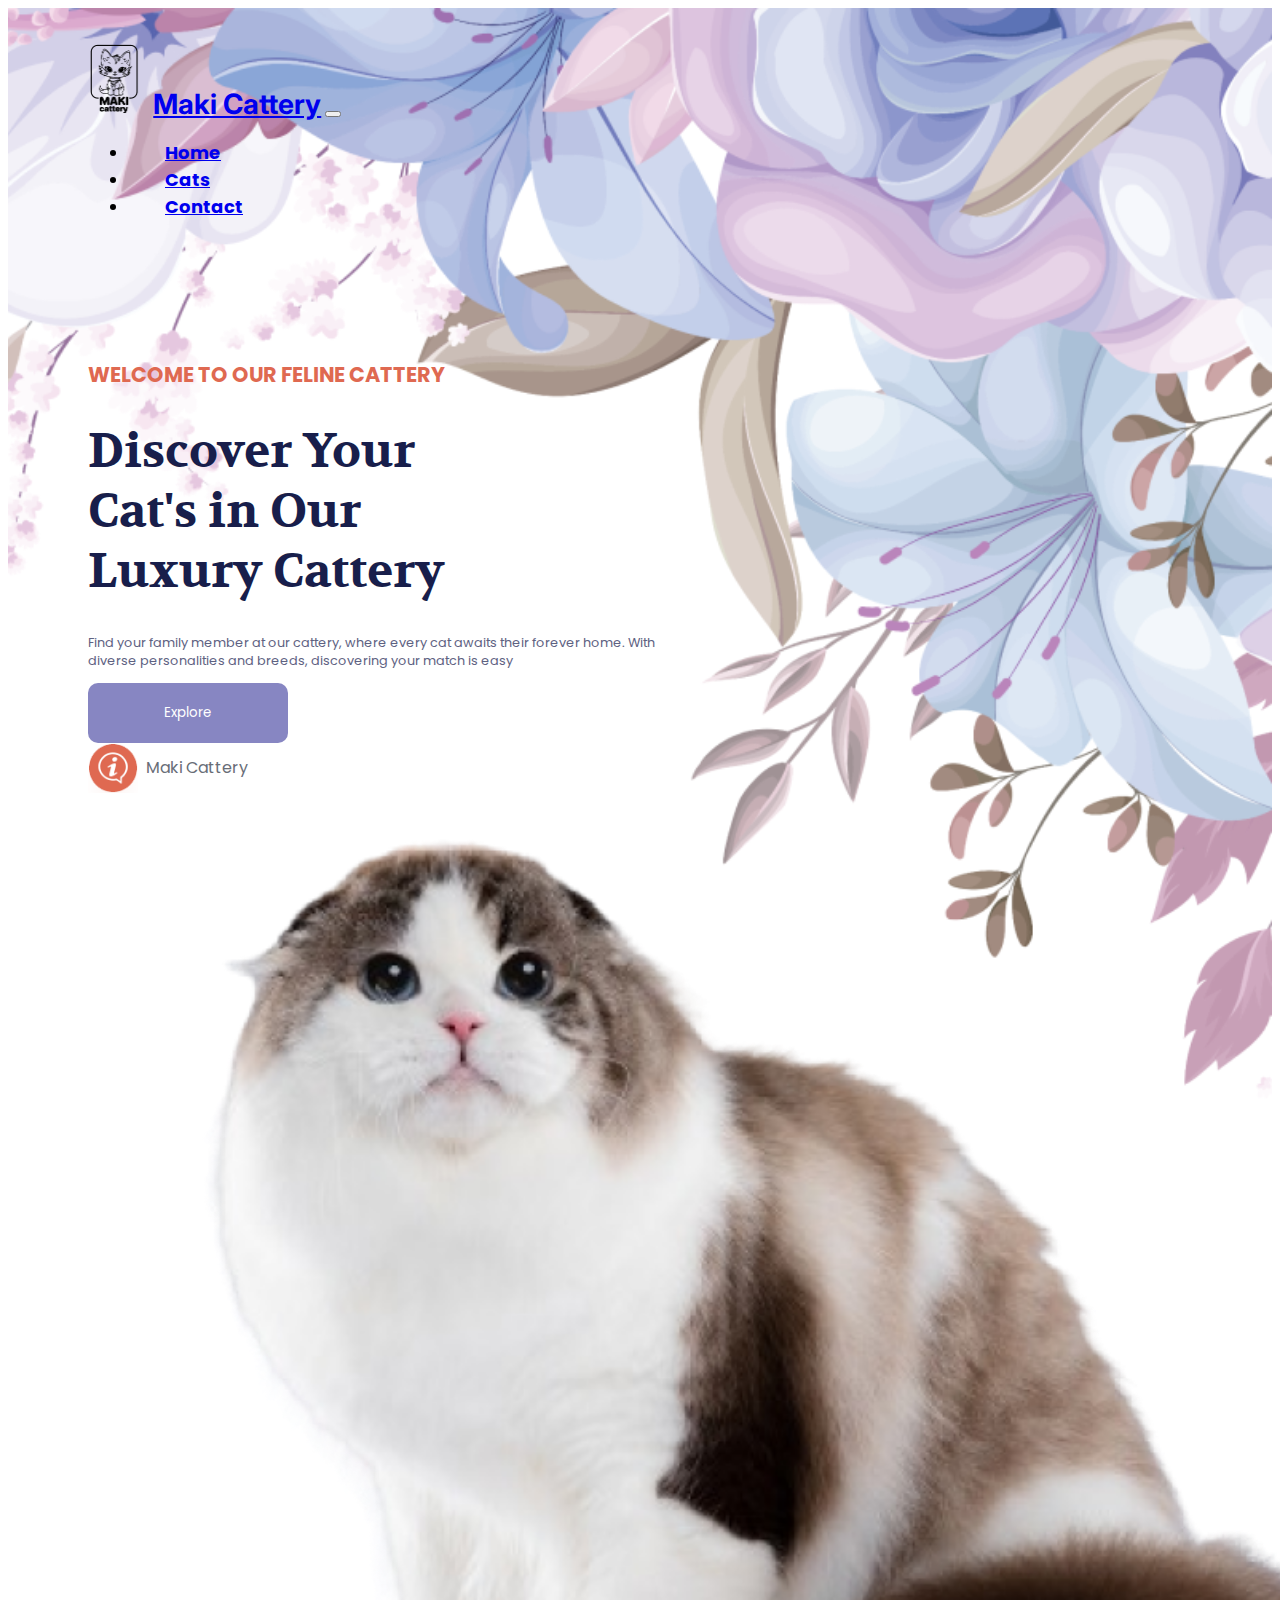
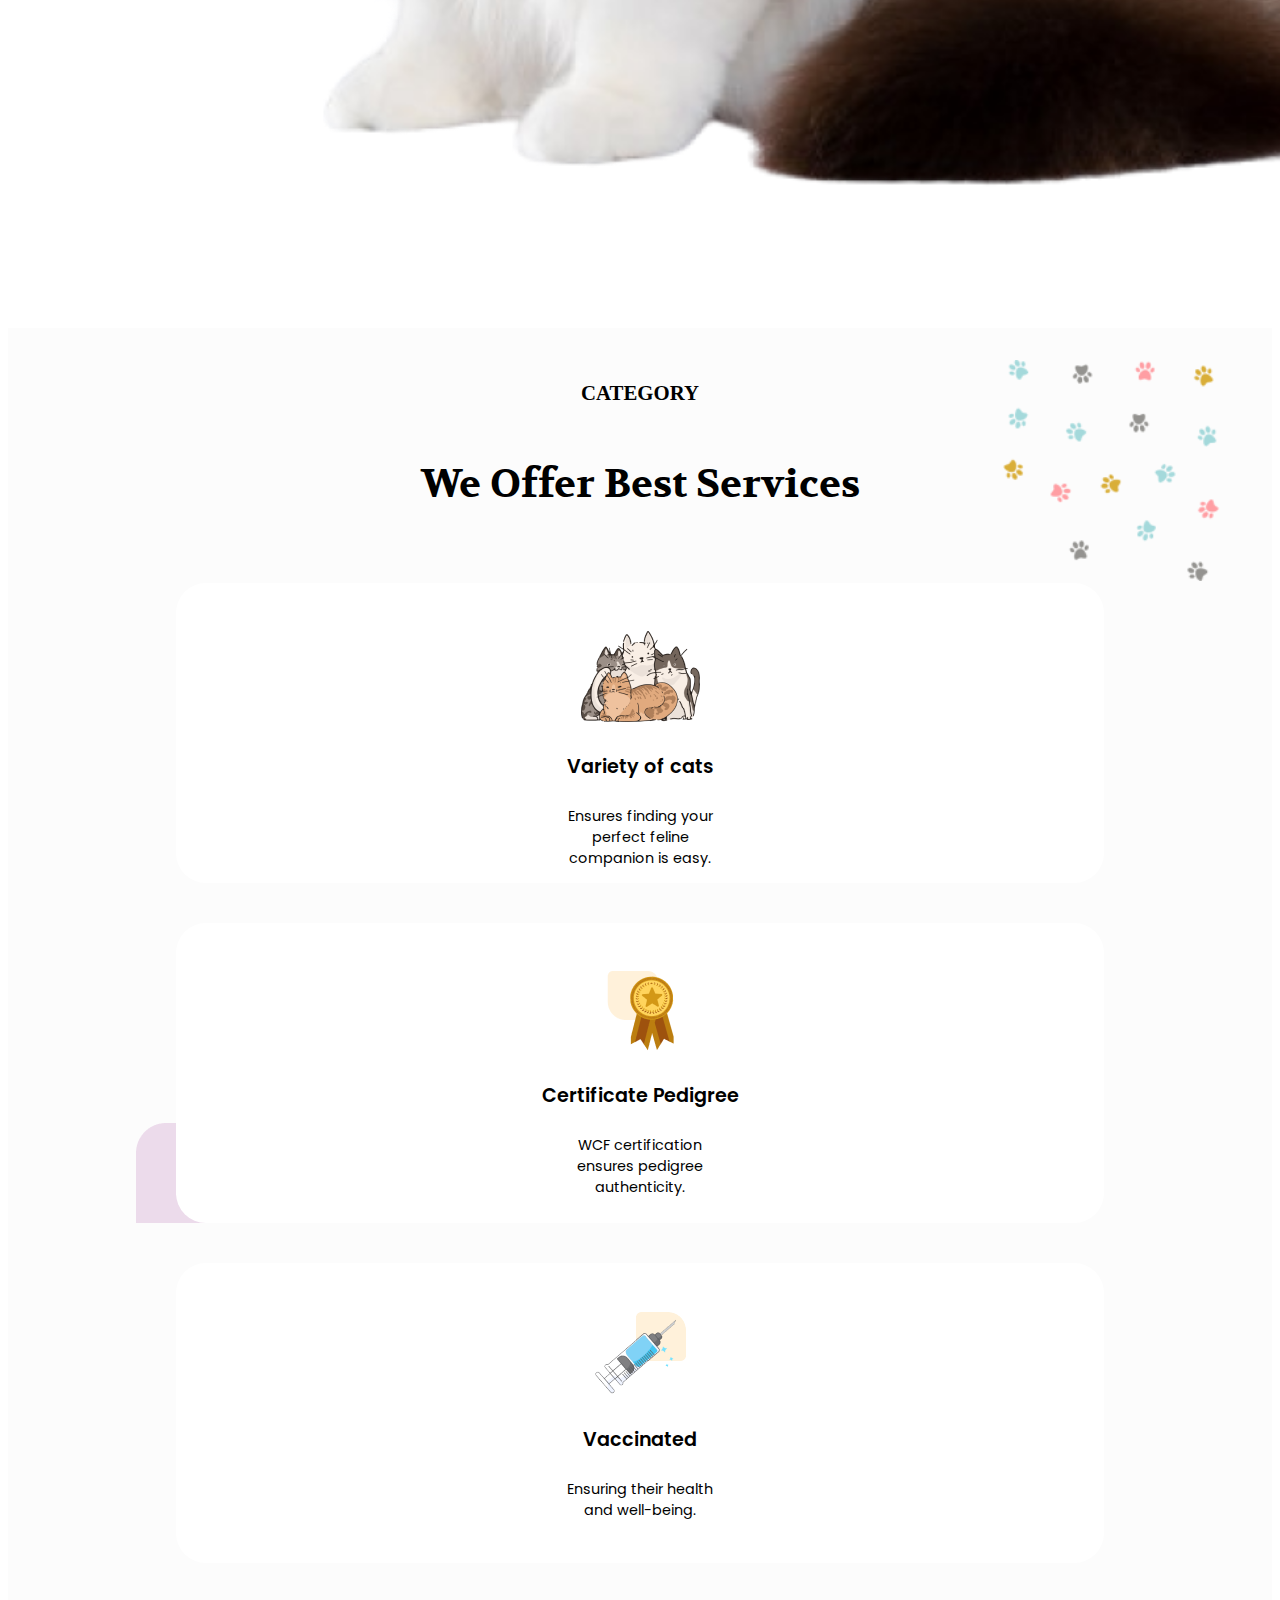
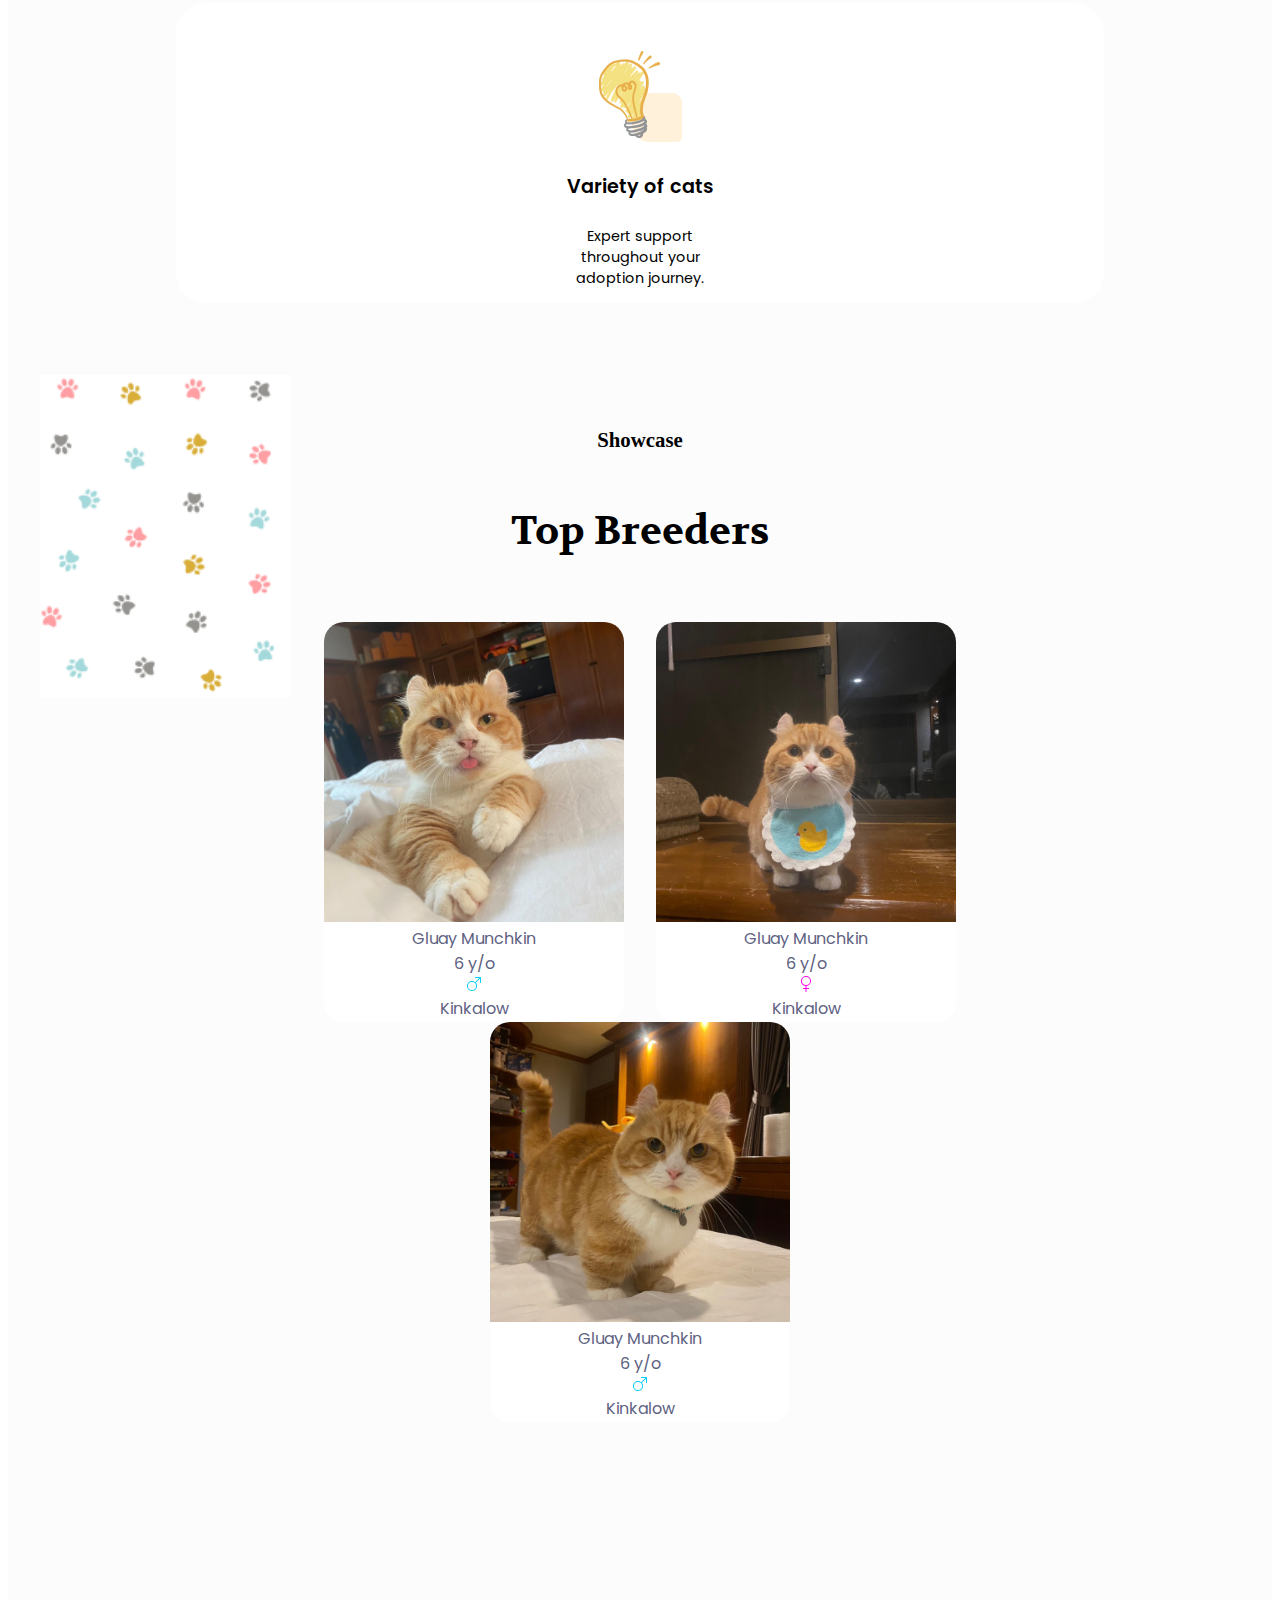
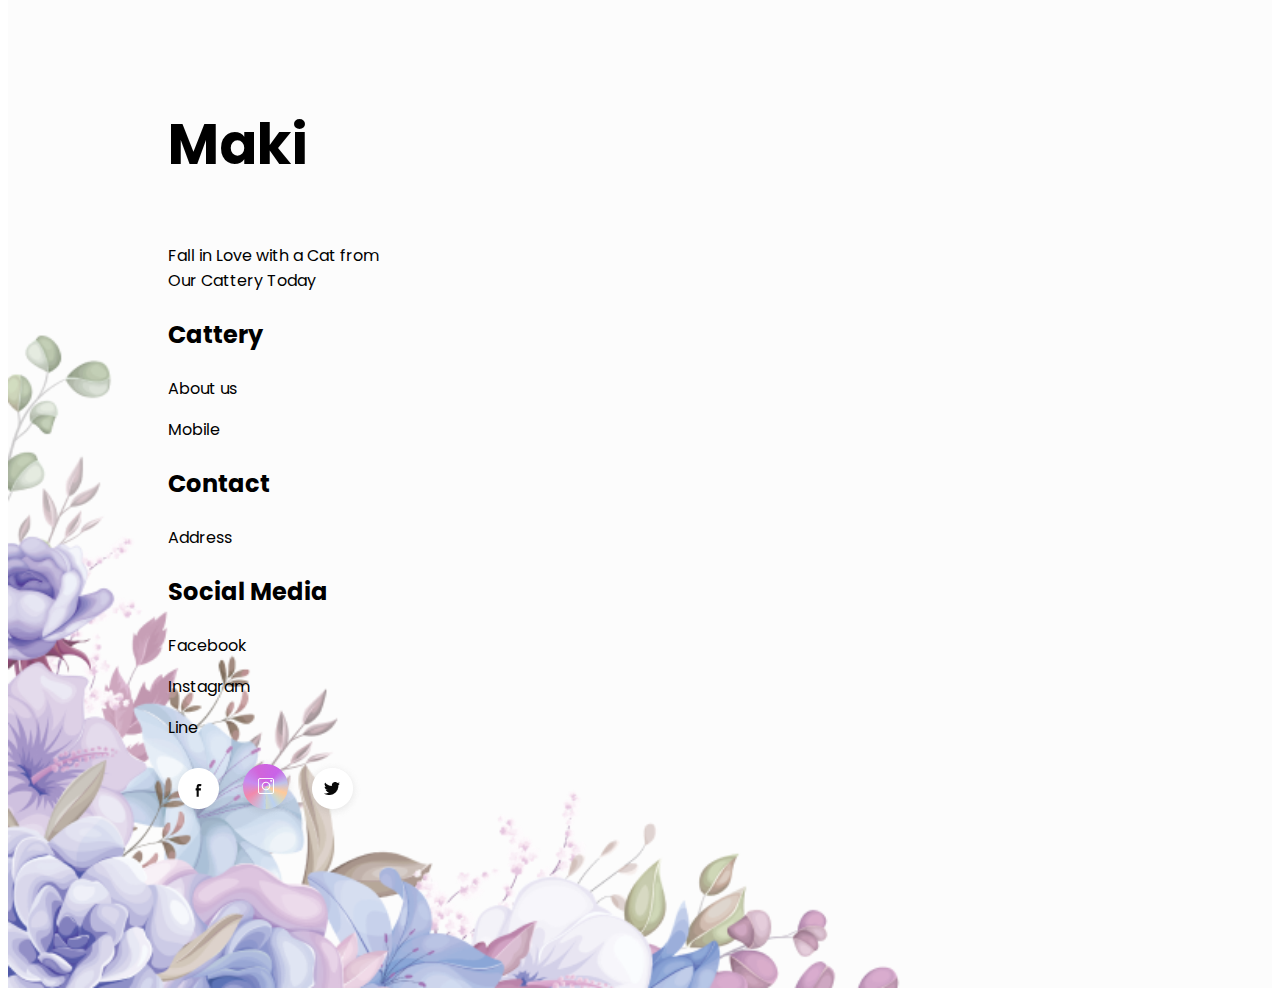
<file: index.html>
<!doctype html>
<html lang="en">
  <head>
    <meta charset="utf-8">
    <meta name="viewport" content="width=device-width, initial-scale=1">
    <title>Maki Cattery</title>
    <link href="https://cdn.jsdelivr.net/npm/bootstrap@5.3.2/dist/css/bootstrap.min.css" rel="stylesheet" integrity="sha384-T3c6CoIi6uLrA9TneNEoa7RxnatzjcDSCmG1MXxSR1GAsXEV/Dwwykc2MPK8M2HN" crossorigin="anonymous">
    <link rel="stylesheet" href="styles.css">
    <link rel="preconnect" href="https://fonts.googleapis.com">
    <link rel="preconnect" href="https://fonts.gstatic.com" crossorigin>
    <link href="https://fonts.googleapis.com/css2?family=Inter:wght@800&family=Poppins:wght@400;500;600;700&family=Volkhov:wght@700&display=swap" rel="stylesheet">
</head>
  <body>
    <div class="page-home">
        <nav class="navbar navbar-expand-lg bg-body-tertiary">
            <div class="container-fluid">
              <a class="navbar-brand" href="/" id="maki-cattery"><img src="./assets/maki-logo.png" id="logo" alt="logo">Maki Cattery</a>
              <button class="navbar-toggler" type="button" data-bs-toggle="collapse" data-bs-target="#navbarText" aria-controls="navbarText" aria-expanded="false" aria-label="Toggle navigation">
                <span class="navbar-toggler-icon"></span>
              </button>
              <div class="collapse navbar-collapse" id="navbarText">
                <ul class="navbar-nav ms-auto mb-2 mb-lg-0">
                    <li class="nav-item">
                        <a class="nav-link active" aria-current="page" href="#">Home</a>
                    </li>
                    <li class="nav-item">
                        <a class="nav-link" href="#">Cats</a>
                    </li>
                    <li class="nav-item">
                        <a class="nav-link" href="#">Contact</a>
                    </li>
                </ul>
            </div>
            </div>
        </nav>
        <div class="my-container">
            <div class="row">
                <div class="col-lg-6">
                    <h3 id="above">WELCOME TO OUR FELINE CATTERY</h3>
                    <h1 id="title">Discover Your <br/>
                        Cat's in Our  <br/>
                        Luxury Cattery</h1>
                    <p id="text" class="mt-4">Find your family member at our cattery, where every cat
                        awaits their forever home. With<br/> diverse personalities and
                        breeds, discovering your match is easy</p>
                        <div class="d-flex flex-column flex-sm-row mt-4">
                            <button id="explore">Explore</button>
                            <div id="info" class="m-5 mt-0 mb-0">
                                <img src="assets/icon-information.png">
                                <a id="maki">Maki Cattery</a>
                            </div>
                    </div>
                   
                </div>
                <div class="col-lg-6 col-sm-0 text-end d-none d-lg-block">
                    <img src="assets/pagehome-cat.png" alt="cat" id="cat">
                </div>
            </div>
           
        </div>
    </div>
    <div class="page-category">
        <img id="page-category-bg" src="assets/page-category-bg.png">
        <h3 class="head-page mt-2">CATEGORY</h3>
        <h2 class="description-page mt-1 ">We Offer Best Services</h2>
        <div class="row">
            <div class="col-sm-12  col-md-6 col-lg-3">
                <div class="category-box">
                    <img src="assets/image-cats.png" alt="cats">
                    <h4 class="mt-4">
                        Variety of cats
                    </h4>
                    <p class="mt-3"> Ensures finding your<br/> perfect feline <br/>companion is easy.</p>
                </div>
            </div>
            <div class="col-sm-12 col-md-6 col-lg-3" id="highlight-box">
                <div class="category-box" >
                    <img src="assets/image-pedigree.png" alt="cats">
                    <h4 class="mt-4">
                        Certificate Pedigree
                    </h4>
                    <p class="mt-3"> WCF certification <br/> ensures pedigree  <br/>authenticity.</p>
                </div>
            </div>
            <div class="col-sm-12 col-md-6 col-lg-3">
                <div class="category-box">
                    <img src="assets/image-vaccine.png" alt="cats">
                    <h4 class="mt-4">
                        Vaccinated
                    </h4>
                    <p class="mt-3">Ensuring their health <br/> and well-being.</p>
                </div>
            </div>
            <div class="col-sm-12 col-md-6 col-lg-3">
                <div class="category-box">
                    <img src="assets/image-help.png" alt="cats">
                    <h4 class="mt-4">
                        Variety of cats
                    </h4>
                    <p class="mt-3"> Expert support <br/> throughout your  <br/>adoption journey.</p>
                </div>
            </div>
        </div>
    </div>
   <div class="page-showcase">
        <img id="page-category-bg-2" src="assets/page-category-bg-2.png">

        <h3 class="head-page mt-2">Showcase</h3>
        <h2 class="description-page mt-1 ">Top Breeders</h2>
        <div class="showcase-row">
           
                <div class="card">
                    <img src="assets/showcase-1.jpg" class="card-img-top" alt="cat1">
                    <div class="card-body">
                        <div class="d-flex justify-content-between">
                            <p class="text-start">Gluay Munchkin</p>
                            <span class="text-end">6 y/o</span>
                        </div>
                        <div class="d-flex gap-2 mt-2 align-items-center">
                            <svg xmlns="http://www.w3.org/2000/svg" width="16" height="16" fill="currentColor" class="bi bi-gender-male" viewBox="0 0 16 16">
                                <path fill-rule="evenodd" d="M9.5 2a.5.5 0 0 1 0-1h5a.5.5 0 0 1 .5.5v5a.5.5 0 0 1-1 0V2.707L9.871 6.836a5 5 0 1 1-.707-.707L13.293 2zM6 6a4 4 0 1 0 0 8 4 4 0 0 0 0-8"/>
                              </svg>
                            <p class="text-start">Kinkalow</p>
                        </div>
                    </div>
                </div>
          
            
                <div class="card">
                    <img src="assets/showcase-2.jpg" class="card-img-top" alt="cat1">
                    <div class="card-body">
                        <div class="d-flex justify-content-between">
                            <p class="text-start">Gluay Munchkin</p>
                            <span class="text-end">6 y/o</span>
                        </div>
                        <div class="d-flex gap-2 mt-2 align-items-center">
                            <svg xmlns="http://www.w3.org/2000/svg" width="16" height="16" fill="currentColor" class="bi bi-gender-female" viewBox="0 0 16 16">
                                <path fill-rule="evenodd" d="M8 1a4 4 0 1 0 0 8 4 4 0 0 0 0-8M3 5a5 5 0 1 1 5.5 4.975V12h2a.5.5 0 0 1 0 1h-2v2.5a.5.5 0 0 1-1 0V13h-2a.5.5 0 0 1 0-1h2V9.975A5 5 0 0 1 3 5"/>
                              </svg>
                            <p class="text-start">Kinkalow</p>
                        </div>
                    </div>
                </div>
           
        
                <div class="card">
                    <img src="assets/showcase-3.jpg" class="card-img-top" alt="cat1">
                    <div class="card-body">
                        <div class="d-flex justify-content-between">
                            <p class="text-start">Gluay Munchkin</p>
                            <span class="text-end">6 y/o</span>
                        </div>
                        <div class="d-flex gap-2 mt-2 align-items-center">
                            <svg xmlns="http://www.w3.org/2000/svg" width="16" height="16" fill="currentColor" class="bi bi-gender-male" viewBox="0 0 16 16">
                                <path fill-rule="evenodd" d="M9.5 2a.5.5 0 0 1 0-1h5a.5.5 0 0 1 .5.5v5a.5.5 0 0 1-1 0V2.707L9.871 6.836a5 5 0 1 1-.707-.707L13.293 2zM6 6a4 4 0 1 0 0 8 4 4 0 0 0 0-8"/>
                              </svg>
                            <p class="text-start">Kinkalow</p>
                        </div>
                    </div>
                </div>
        </div>
   </div>
   <footer>
         <div class="footer-container">
              <div class="row">
                <div class="col-lg-1">

                </div>
                <div id="maki-footer" class="col-lg-3 p-5 pt-0 pb-0">
                     <h3 class="footer-title-1">Maki</h3>
                    <p class="mt-4">Fall in Love with a Cat from<br/>
                    Our Cattery Today</p>                
                </div>
                <div class="col-lg-2">
                     <h3 class="footer-title">Cattery</h3>
                     <p class="footer-text">About us</p>
                     <p class="footer-text">Mobile</p>
                </div>
                <div class="col-lg-2">
                    <h3 class="footer-title">Contact</h3>
                    <p class="footer-text">Address</p>
               </div>
               <div class="col-lg-2">
                    <h3 class="footer-title">Social Media</h3>
                    <p class="footer-text">Facebook</p>
                    <p class="footer-text">Instagram</p>
                    <p class="footer-text">Line</p>

                </div>
                <div class="col-lg-2">
                    <a href="#"><img src="./assets/icon-facebook.png" alt="facebook"></a>
                    <a href="#"><img src="./assets/icon-instagram.png" alt="instagram"></a>
                    <a href="#"><img src="./assets/icon-twitter.png" alt="twitter"></a>
                </div>
            </div>
   </footer>

    <script src="https://cdn.jsdelivr.net/npm/bootstrap@5.3.2/dist/js/bootstrap.bundle.min.js" integrity="sha384-C6RzsynM9kWDrMNeT87bh95OGNyZPhcTNXj1NW7RuBCsyN/o0jlpcV8Qyq46cDfL" crossorigin="anonymous"></script>
  </body>
</html>
</file>
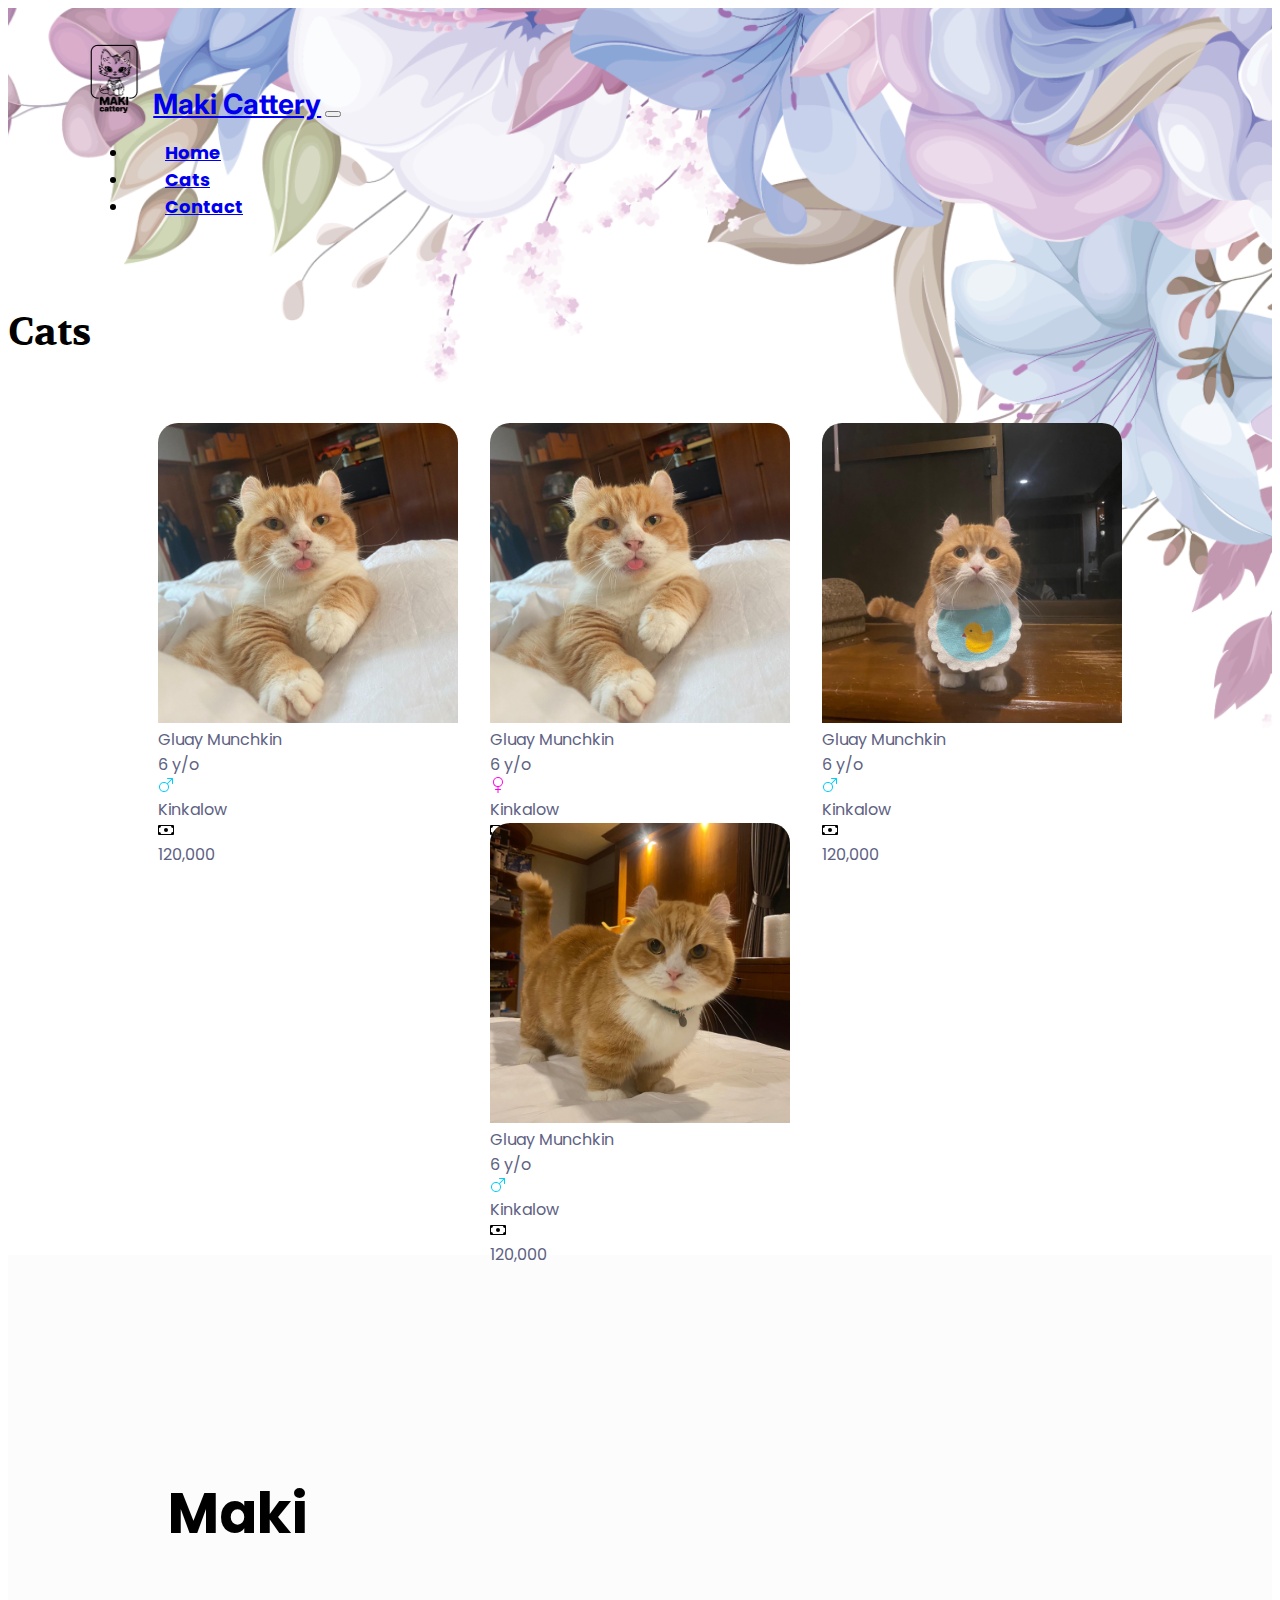
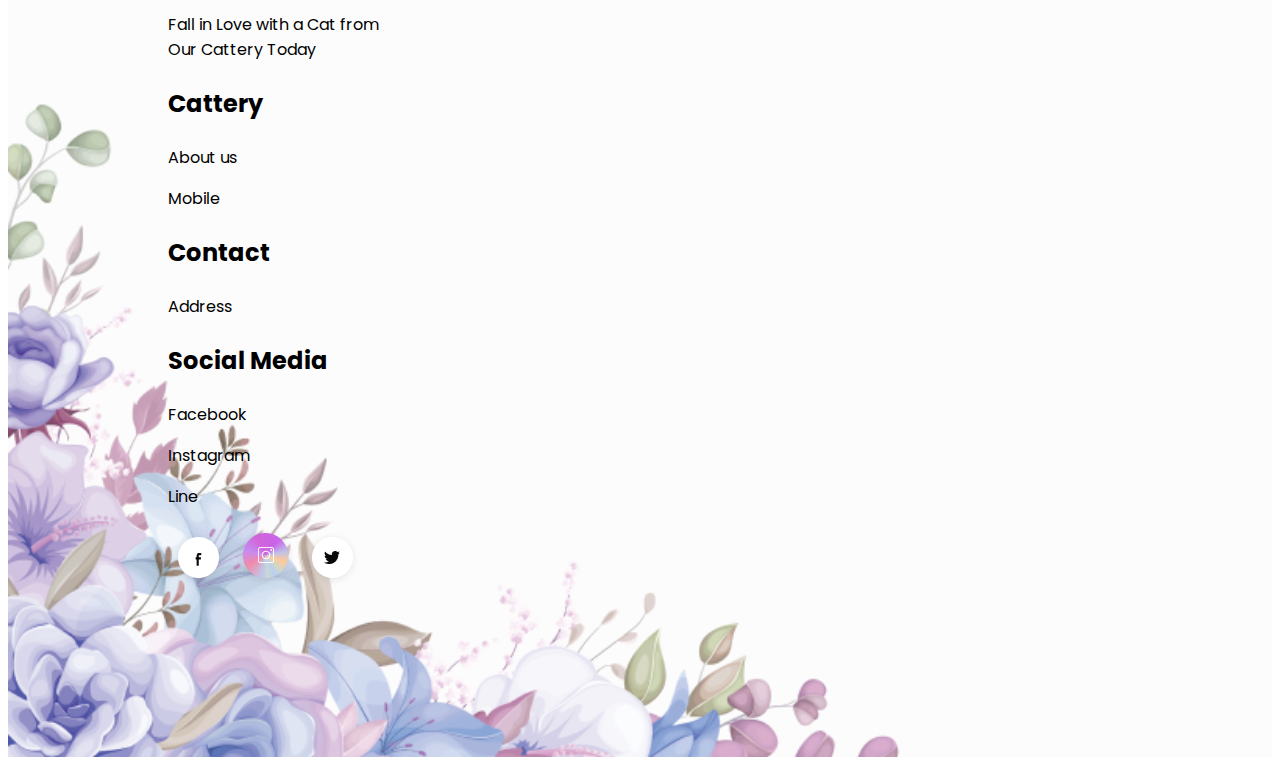
<file: cats.html>
<!doctype html>
<html lang="en">
  <head>
    <meta charset="utf-8">
    <meta name="viewport" content="width=device-width, initial-scale=1">
    <title>Maki Cattery</title>
    <link href="https://cdn.jsdelivr.net/npm/bootstrap@5.3.2/dist/css/bootstrap.min.css" rel="stylesheet" integrity="sha384-T3c6CoIi6uLrA9TneNEoa7RxnatzjcDSCmG1MXxSR1GAsXEV/Dwwykc2MPK8M2HN" crossorigin="anonymous">
    <link rel="stylesheet" href="styles.css">
    <link rel="preconnect" href="https://fonts.googleapis.com">
    <link rel="preconnect" href="https://fonts.gstatic.com" crossorigin>
    <link href="https://fonts.googleapis.com/css2?family=Inter:wght@800&family=Poppins:wght@400;500;600;700&family=Volkhov:wght@700&display=swap" rel="stylesheet">
</head>
  <body>
    <div class="page-home">
        <nav class="navbar navbar-expand-lg bg-body-tertiary">
            <div class="container-fluid">
              <a class="navbar-brand" href="/" id="maki-cattery"><img src="./assets/maki-logo.png" id="logo" alt="logo">Maki Cattery</a>
              <button class="navbar-toggler" type="button" data-bs-toggle="collapse" data-bs-target="#navbarText" aria-controls="navbarText" aria-expanded="false" aria-label="Toggle navigation">
                <span class="navbar-toggler-icon"></span>
              </button>
              <div class="collapse navbar-collapse" id="navbarText">
                <ul class="navbar-nav ms-auto mb-2 mb-lg-0">
                    <li class="nav-item">
                        <a class="nav-link" aria-current="page" href="#">Home</a>
                    </li>
                    <li class="nav-item">
                        <a class="nav-link active" href="#">Cats</a>
                    </li>
                    <li class="nav-item">
                        <a class="nav-link" href="#">Contact</a>
                    </li>
                </ul>
            </div>
            </div>
        </nav>
        <div class="show d-flex text-center flex-column">
            <h2 class="description-page mt-1 ">Cats</h2>
            <div class="showcase-row">
            
                    <div class="card">
                        <img src="assets/showcase-1.jpg" class="card-img-top" alt="cat1">
                        <div class="card-body">
                            <div class="d-flex justify-content-between">
                                <p class="text-start">Gluay Munchkin</p>
                                <span class="text-end">6 y/o</span>
                            </div>
                            <div class="d-flex gap-2 mt-2 align-items-center justify-content-between">
                                <div class="d-flex gap-2 mt-2 align-items-center">
                                    <svg xmlns="http://www.w3.org/2000/svg" width="16" height="16" fill="currentColor" class="bi bi-gender-male" viewBox="0 0 16 16">
                                        <path fill-rule="evenodd" d="M9.5 2a.5.5 0 0 1 0-1h5a.5.5 0 0 1 .5.5v5a.5.5 0 0 1-1 0V2.707L9.871 6.836a5 5 0 1 1-.707-.707L13.293 2zM6 6a4 4 0 1 0 0 8 4 4 0 0 0 0-8"/>
                                    </svg>
                                    <p class="text-start">Kinkalow</p>
                                </div>
                                <div class="d-flex gap-2 mt-2 align-items-center">
                                    <svg xmlns="http://www.w3.org/2000/svg" width="16" height="16" fill="currentColor" class="bi bi-cash" viewBox="0 0 16 16">
                                        <path d="M8 10a2 2 0 1 0 0-4 2 2 0 0 0 0 4"/>
                                        <path d="M0 4a1 1 0 0 1 1-1h14a1 1 0 0 1 1 1v8a1 1 0 0 1-1 1H1a1 1 0 0 1-1-1zm3 0a2 2 0 0 1-2 2v4a2 2 0 0 1 2 2h10a2 2 0 0 1 2-2V6a2 2 0 0 1-2-2z"/>
                                      </svg>
                                    <p class="text-start">120,000</p>
                                </div>
                            </div>
                        </div>
                    </div>
            
                
                    <div class="card">
                        <img src="assets/showcase-1.jpg" class="card-img-top" alt="cat1">
                        <div class="card-body">
                            <div class="d-flex justify-content-between">
                                <p class="text-start">Gluay Munchkin</p>
                                <span class="text-end">6 y/o</span>
                            </div>
                            <div class="d-flex gap-2 mt-2 align-items-center justify-content-between">
                                <div class="d-flex gap-2 mt-2 align-items-center">
                                    <svg xmlns="http://www.w3.org/2000/svg" width="16" height="16" fill="currentColor" class="bi bi-gender-female" viewBox="0 0 16 16">
                                        <path fill-rule="evenodd" d="M8 1a4 4 0 1 0 0 8 4 4 0 0 0 0-8M3 5a5 5 0 1 1 5.5 4.975V12h2a.5.5 0 0 1 0 1h-2v2.5a.5.5 0 0 1-1 0V13h-2a.5.5 0 0 1 0-1h2V9.975A5 5 0 0 1 3 5"/>
                                      </svg>
                                    <p class="text-start">Kinkalow</p>
                                </div>
                                <div class="d-flex gap-2 mt-2 align-items-center">
                                    <svg xmlns="http://www.w3.org/2000/svg" width="16" height="16" fill="currentColor" class="bi bi-cash" viewBox="0 0 16 16">
                                        <path d="M8 10a2 2 0 1 0 0-4 2 2 0 0 0 0 4"/>
                                        <path d="M0 4a1 1 0 0 1 1-1h14a1 1 0 0 1 1 1v8a1 1 0 0 1-1 1H1a1 1 0 0 1-1-1zm3 0a2 2 0 0 1-2 2v4a2 2 0 0 1 2 2h10a2 2 0 0 1 2-2V6a2 2 0 0 1-2-2z"/>
                                      </svg>
                                    <p class="text-start">120,000</p>
                                </div>
                            </div>
                        </div>
                    </div>
            
            
                    <div class="card">
                        <img src="assets/showcase-2.jpg" class="card-img-top" alt="cat1">
                        <div class="card-body">
                            <div class="d-flex justify-content-between">
                                <p class="text-start">Gluay Munchkin</p>
                                <span class="text-end">6 y/o</span>
                            </div>
                            <div class="d-flex gap-2 mt-2 align-items-center justify-content-between">
                                <div class="d-flex gap-2 mt-2 align-items-center">
                                    <svg xmlns="http://www.w3.org/2000/svg" width="16" height="16" fill="currentColor" class="bi bi-gender-male" viewBox="0 0 16 16">
                                        <path fill-rule="evenodd" d="M9.5 2a.5.5 0 0 1 0-1h5a.5.5 0 0 1 .5.5v5a.5.5 0 0 1-1 0V2.707L9.871 6.836a5 5 0 1 1-.707-.707L13.293 2zM6 6a4 4 0 1 0 0 8 4 4 0 0 0 0-8"/>
                                    </svg>
                                    <p class="text-start">Kinkalow</p>
                                </div>
                                <div class="d-flex gap-2 mt-2 align-items-center">
                                    <svg xmlns="http://www.w3.org/2000/svg" width="16" height="16" fill="currentColor" class="bi bi-cash" viewBox="0 0 16 16">
                                        <path d="M8 10a2 2 0 1 0 0-4 2 2 0 0 0 0 4"/>
                                        <path d="M0 4a1 1 0 0 1 1-1h14a1 1 0 0 1 1 1v8a1 1 0 0 1-1 1H1a1 1 0 0 1-1-1zm3 0a2 2 0 0 1-2 2v4a2 2 0 0 1 2 2h10a2 2 0 0 1 2-2V6a2 2 0 0 1-2-2z"/>
                                      </svg>
                                    <p class="text-start">120,000</p>
                                </div>
                            </div>
                        </div>
                    </div>

                   
                    <div class="card">
                        <img src="assets/showcase-3.jpg" class="card-img-top" alt="cat1">
                        <div class="card-body">
                            <div class="d-flex justify-content-between">
                                <p class="text-start">Gluay Munchkin</p>
                                <span class="text-end">6 y/o</span>
                            </div>
                            <div class="d-flex gap-2 mt-2 align-items-center justify-content-between">
                                <div class="d-flex gap-2 mt-2 align-items-center">
                                    <svg xmlns="http://www.w3.org/2000/svg" width="16" height="16" fill="currentColor" class="bi bi-gender-male" viewBox="0 0 16 16">
                                        <path fill-rule="evenodd" d="M9.5 2a.5.5 0 0 1 0-1h5a.5.5 0 0 1 .5.5v5a.5.5 0 0 1-1 0V2.707L9.871 6.836a5 5 0 1 1-.707-.707L13.293 2zM6 6a4 4 0 1 0 0 8 4 4 0 0 0 0-8"/>
                                    </svg>
                                    <p class="text-start">Kinkalow</p>
                                </div>
                                <div class="d-flex gap-2 mt-2 align-items-center">
                                    <svg xmlns="http://www.w3.org/2000/svg" width="16" height="16" fill="currentColor" class="bi bi-cash" viewBox="0 0 16 16">
                                        <path d="M8 10a2 2 0 1 0 0-4 2 2 0 0 0 0 4"/>
                                        <path d="M0 4a1 1 0 0 1 1-1h14a1 1 0 0 1 1 1v8a1 1 0 0 1-1 1H1a1 1 0 0 1-1-1zm3 0a2 2 0 0 1-2 2v4a2 2 0 0 1 2 2h10a2 2 0 0 1 2-2V6a2 2 0 0 1-2-2z"/>
                                      </svg>
                                    <p class="text-start">120,000</p>
                                </div>
                            </div>
                        </div>
                    </div>
            </div>
        </div>
   </div>
   <footer>
         <div class="footer-container">
              <div class="row">
                <div class="col-lg-1">

                </div>
                <div id="maki-footer" class="col-lg-3 p-5 pt-0 pb-0">
                     <h3 class="footer-title-1">Maki</h3>
                    <p class="mt-4">Fall in Love with a Cat from<br/>
                    Our Cattery Today</p>                
                </div>
                <div class="col-lg-2">
                     <h3 class="footer-title">Cattery</h3>
                     <p class="footer-text">About us</p>
                     <p class="footer-text">Mobile</p>
                </div>
                <div class="col-lg-2">
                    <h3 class="footer-title">Contact</h3>
                    <p class="footer-text">Address</p>
               </div>
               <div class="col-lg-2">
                    <h3 class="footer-title">Social Media</h3>
                    <p class="footer-text">Facebook</p>
                    <p class="footer-text">Instagram</p>
                    <p class="footer-text">Line</p>

                </div>
                <div class="col-lg-2">
                    <a href="#"><img src="./assets/icon-facebook.png" alt="facebook"></a>
                    <a href="#"><img src="./assets/icon-instagram.png" alt="instagram"></a>
                    <a href="#"><img src="./assets/icon-twitter.png" alt="twitter"></a>
                </div>
            </div>
   </footer>

    <script src="https://cdn.jsdelivr.net/npm/bootstrap@5.3.2/dist/js/bootstrap.bundle.min.js" integrity="sha384-C6RzsynM9kWDrMNeT87bh95OGNyZPhcTNXj1NW7RuBCsyN/o0jlpcV8Qyq46cDfL" crossorigin="anonymous"></script>
  </body>
</html>
</file>
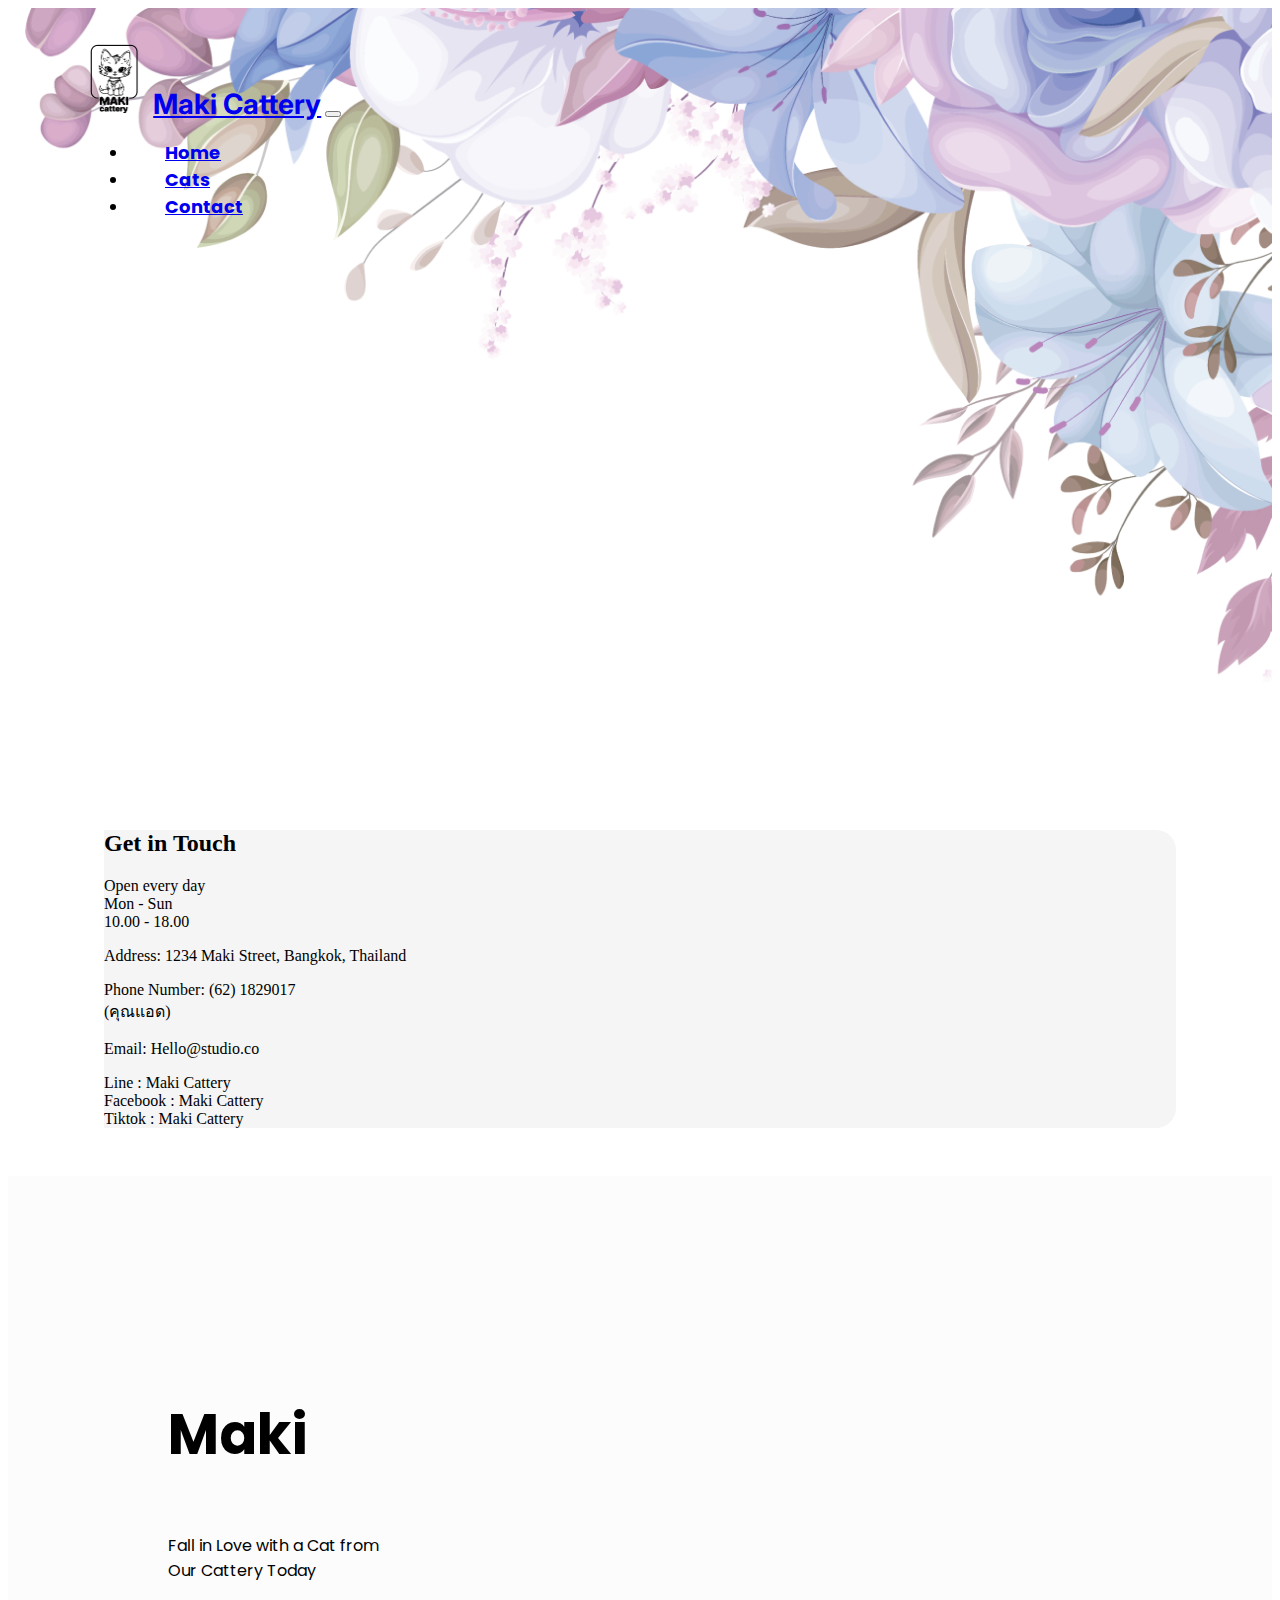
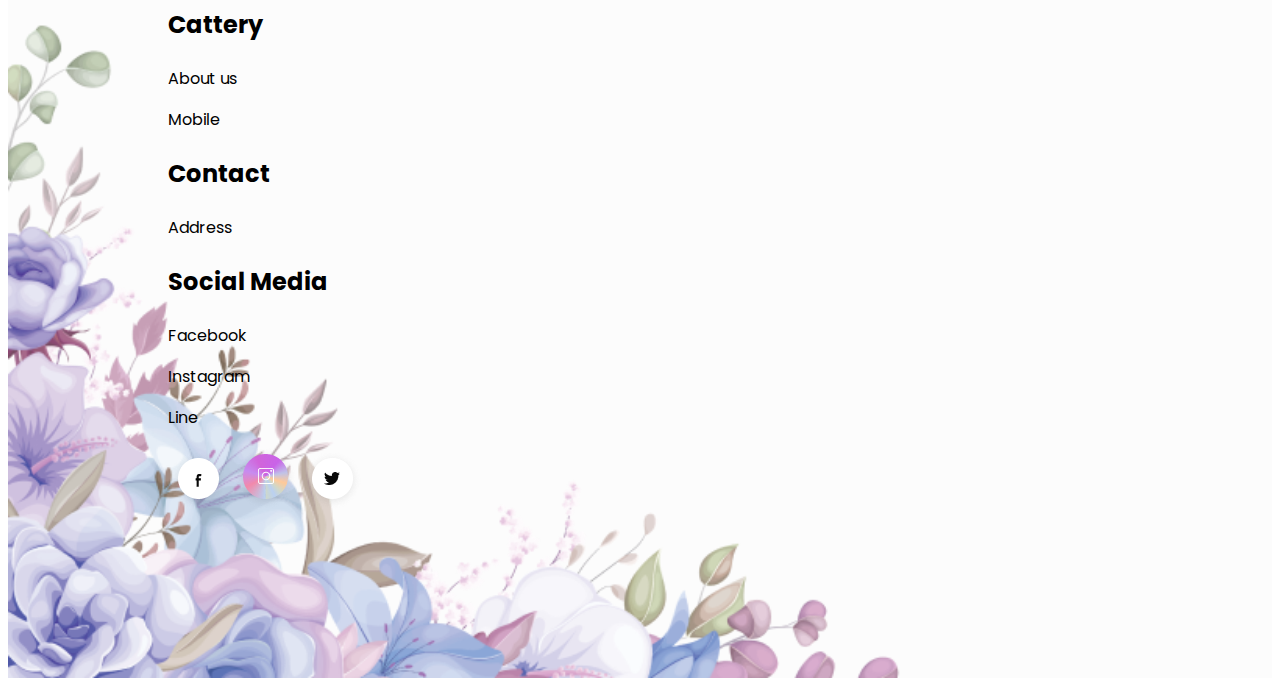
<file: contact.html>
<!doctype html>
<html lang="en">
  <head>
    <meta charset="utf-8">
    <meta name="viewport" content="width=device-width, initial-scale=1">
    <title>Maki Cattery</title>
    <link href="https://cdn.jsdelivr.net/npm/bootstrap@5.3.2/dist/css/bootstrap.min.css" rel="stylesheet" integrity="sha384-T3c6CoIi6uLrA9TneNEoa7RxnatzjcDSCmG1MXxSR1GAsXEV/Dwwykc2MPK8M2HN" crossorigin="anonymous">
    <link rel="stylesheet" href="styles.css">
    <link rel="preconnect" href="https://fonts.googleapis.com">
    <link rel="preconnect" href="https://fonts.gstatic.com" crossorigin>
    <link href="https://fonts.googleapis.com/css2?family=Inter:wght@800&family=Poppins:wght@400;500;600;700&family=Volkhov:wght@700&display=swap" rel="stylesheet">
</head>
  <body>
    <div class="page-home">
        <nav class="navbar navbar-expand-lg bg-body-tertiary">
            <div class="container-fluid">
              <a class="navbar-brand" href="/" id="maki-cattery"><img src="./assets/maki-logo.png" id="logo" alt="logo">Maki Cattery</a>
              <button class="navbar-toggler" type="button" data-bs-toggle="collapse" data-bs-target="#navbarText" aria-controls="navbarText" aria-expanded="false" aria-label="Toggle navigation">
                <span class="navbar-toggler-icon"></span>
              </button>
              <div class="collapse navbar-collapse" id="navbarText">
                <ul class="navbar-nav ms-auto mb-2 mb-lg-0">
                    <li class="nav-item">
                        <a class="nav-link" aria-current="page" href="#">Home</a>
                    </li>
                    <li class="nav-item">
                        <a class="nav-link" href="#">Cats</a>
                    </li>
                    <li class="nav-item">
                        <a class="nav-link active" href="#">Contact</a>
                    </li>
                </ul>
            </div>
            </div>
        </nav>
        <div class="contact d-flex text-center flex-column">
           <div class="row">
                <div class="col-1">
                    
                </div>
                <div class="col-4">
                    <iframe src="https://www.google.com/maps/embed?pb=!1m18!1m12!1m3!1d49511.49602779401!2d100.55263107087498!3d13.698385889761063!2m3!1f0!2f0!3f0!3m2!1i1024!2i768!4f13.1!3m3!1m2!1s0x30e2a1e33245022b%3A0x16c7029915b9f98d!2sBang%20Nam%20Phueng%20Floating%20Market!5e0!3m2!1sen!2sth!4v1707597465078!5m2!1sen!2sth" width="100%" height="450" style="border:0;" allowfullscreen="" loading="lazy" referrerpolicy="no-referrer-when-downgrade"></iframe>  
                </div>
                <div class="col-6 contact-box">
                    <h2 class="mt-5"> Get in Touch </h2>
                    <div class="mt-4">
                        <p>
                            Open every day<br/>
                            Mon - Sun <br/>
                            10.00 - 18.00
                        </p>
                        <p class="mt-4">
                            Address: 1234 Maki Street, Bangkok, Thailand
                        <p class="mt-4">
                            Phone Number: (62) 1829017 <br/>
                            (คุณแอด)
                        </p>
                        <p class="mt-4">
                            Email: Hello@studio.co
                        </p>
                        <p class="mt-4">
                            Line : Maki Cattery<br/>
                            Facebook : Maki Cattery<br/>
                            Tiktok : Maki Cattery<br/>
                        </p>
                    </div>
                </div>
                <div class="col-1">
                    
                </div>

           </div>
        </div>
   </div>
   <footer>
         <div class="footer-container">
              <div class="row">
                <div class="col-lg-1">

                </div>
                <div id="maki-footer" class="col-lg-3 p-5 pt-0 pb-0">
                     <h3 class="footer-title-1">Maki</h3>
                    <p class="mt-4">Fall in Love with a Cat from<br/>
                    Our Cattery Today</p>                
                </div>
                <div class="col-lg-2">
                     <h3 class="footer-title">Cattery</h3>
                     <p class="footer-text">About us</p>
                     <p class="footer-text">Mobile</p>
                </div>
                <div class="col-lg-2">
                    <h3 class="footer-title">Contact</h3>
                    <p class="footer-text">Address</p>
               </div>
               <div class="col-lg-2">
                    <h3 class="footer-title">Social Media</h3>
                    <p class="footer-text">Facebook</p>
                    <p class="footer-text">Instagram</p>
                    <p class="footer-text">Line</p>

                </div>
                <div class="col-lg-2">
                    <a href="#"><img src="./assets/icon-facebook.png" alt="facebook"></a>
                    <a href="#"><img src="./assets/icon-instagram.png" alt="instagram"></a>
                    <a href="#"><img src="./assets/icon-twitter.png" alt="twitter"></a>
                </div>
            </div>
   </footer>

    <script src="https://cdn.jsdelivr.net/npm/bootstrap@5.3.2/dist/js/bootstrap.bundle.min.js" integrity="sha384-C6RzsynM9kWDrMNeT87bh95OGNyZPhcTNXj1NW7RuBCsyN/o0jlpcV8Qyq46cDfL" crossorigin="anonymous"></script>
  </body>
</html>
</file>
<file: styles.css>
/* *{
    font-family: 'Inter', sans-serif;
    font-family: 'Poppins', sans-serif;
    font-family: 'Volkhov', serif;
} */

/* PAGE HOME */
#logo{
    height: 70px;
    margin-right: 0.5em;
}
#maki-cattery{
    font-family: 'Inter', sans-serif;
    font-weight: 'Extra-bold';
    font-size: 28px;
}
.navbar{
    padding: 2em 4.5em 2em 4.5em;
    font-family: 'Poppins', sans-serif;
    font-weight: bold;
    font-size: 18px;
    background-color: transparent!important;
}
.nav-item{
    padding: 0em 2em;
}
.page-home{
    min-height: 80vh;
    background-image: url('assets/pagehome-bg.png');
    background-repeat: none;
    background-size: cover;
    background-position-y: top;
    background-position-x: right;
}
.container-fluid{
    padding: 0;
}
.my-container{
    margin: 2em 0em 2em 0em;
    padding: 2em 5em;
    width: 100%;
}
#above{
    color: #DF6951;
    font-family: 'Poppins', sans-serif;
    font-weight: 'Bold';
    font-size: 1.5em;
}
#title{
    font-family: 'Volkhov', serif;
    font-weight: 'Bold';
    font-size: 5em;
    color: #181E4B;
}
#text{
    font-family: 'Poppins', sans-serif;
    font-weight: 'Medium';
    font-size: 1em;
    color: #5E6282;
}
#explore{
    background-color: #8786C2;
    padding: 1.5em 4em;
    width: 200px;
    border: #8786C2;
    color: white;
    border-radius: 10px;
    font-family: 'Poppins', sans-serif;
    font-weight: 'Medium';
}
#maki{
    color: #686D77;
    font-family: 'Poppins', sans-serif;
    font-weight: 'Medium';
}
#cat{
    width: 100%;
}


/* PAGE CATEGORY */
.page-category, .page-showcase{
    position: relative;

    min-height: 40vh;
    text-align: center;
    display: flex;
    flex-direction: column;
    padding : 2em 8em 2em 8em;
    background-color: rgb(252, 252, 252);
}
#page-category-bg{
    position: absolute;
    width: 300px;
    right: 2em;
    z-index: 0;
}
#page-category-bg-2{
    position: absolute;
    width: 250px;
    left: 2em;
    z-index: 0;
    top: 0;
}
#highlight-box{
    background-image: url('assets/page-category-box.png');
    background-repeat: no-repeat;
    background-position-y: bottom;
}
.head-page{
    font-size: 1.3em;
    position: relative;
    z-index: 1;
}
.description-page{
    font-family: 'Volkhov', serif;
    font-weight: 'Bold';
    font-size: 2.5em;
    position: relative;
    z-index: 1;
}

.category-box{
    background-color: rgb(255, 255, 255);
    min-height: 300px;
    margin: 2.5em;
    border-radius: 30px;
}
.category-box img{
    width: fit-content;
    margin-top: 3em;
}
.category-box h4{
    font-family: 'Poppins', sans-serif;
    font-weight: 600;
    font-size: 1.2em;

}
.category-box p{
    font-family: 'Poppins', sans-serif;
    font-weight: 'Medium';
    font-size: 0.9em;
    margin-bottom: 3em; 
}

.showcase-row{
    display: flex;
    flex-direction: row;
    flex-wrap: wrap;

    justify-content: center;
    padding: 2em;
}
.card{
    height: 400px;
    width: 300px!important;
    margin: 1em;
    margin-top: 0;
    margin-bottom: 0;
    border: 0;
    background-color: white;
    border-radius: 20px;

}
.card img{
    border-top-left-radius: 20px;
    border-top-right-radius: 20px;
    width: 300px!important;

}
.card-body{
    max-height: 100px;
}
.card-body p, .card-body span{
    font-family: 'Poppins', sans-serif;
    font-weight: 'Medium';
    font-size: 1em;
    color: #5E6282;
    margin: 0;
}
.bi-gender-male{
    color: #03CDFA;
}
.bi-gender-female{
    color: #FF03E6;
}

footer{
    background-color: rgb(252, 252, 252);
    min-height: 60vh;
    background-image: url('assets/pagehome-footer.png');
    background-size: contain;
    background-repeat:  no-repeat ;
    background-position-x: left;
    background-position-y: bottom;
    font-family: 'Poppins', sans-serif;
    font-weight: 'Medium';
}
.footer-container{
    padding: 10em 10em;
}
.footer-title-1{
    font-size: 3.5em;
}
.footer-title{
    font-weight: bold;
    font-size: 1.5em;
    margin-bottom: 1em;
}
#maki-footer{
    padding: 0em!important;
}
#info{
    display: flex;
    height: auto;
    align-items: center;
    gap: 0.5em;
}
#info img{
    height: 50px;
}

.contact{
    padding: 2em 6em;
}
iframe{
    height: 500px;
    border-top-left-radius: 20px;
    border-bottom-left-radius: 20px;

}
.contact-box{
    background-color: whitesmoke;
    border-top-right-radius: 20px;
    border-bottom-right-radius: 20px;

}
.contact .col-4{
    padding: 0;
}
@media screen and (max-width: 1500px) {
    #title{
        font-size: 3em!important;
    }
    #above{
        font-size: 1.3em!important;
    }
    #text{
        font-size: 0.8em!important;
        padding-right: 2em;
    }
}
@media screen and (max-width: 1000px) {
    .footer-container{
        padding: 8em;
    }
    .col-lg-2{
        margin-top: 2em;
    }
    .page-showcase{
        padding: 1em;
        padding-top: 3em;
        justify-content: center;
    }
    .showcase-row{
        margin-top: 1em;
        flex-direction: column;
        align-items: center;
        padding: 0;
    }
    .showcase-row .card{
        align-content: center;
        margin: 1.25em;
        margin-top: 2em;
    }
}

@media screen and (max-width: 600px) {
    .navbar{
        padding: 1em!important;
    }
    #title{
        font-size: 2.5em!important;
    }
    .description-page{
     font-size: 2em;
    }
    .my-container{
        padding: 2em 0em 2em 2em;
    }
    .my-container{
        margin: 0;
    }
    .page-category{
        padding: 1em;
        padding-top: 3em;
        margin-top: 3em;
    }
    .page-category .category-box{
        margin: 2em;
    }
    #info{
        margin: 0!important;
        margin-top: 1em!important;
    }
    
}
</file>
